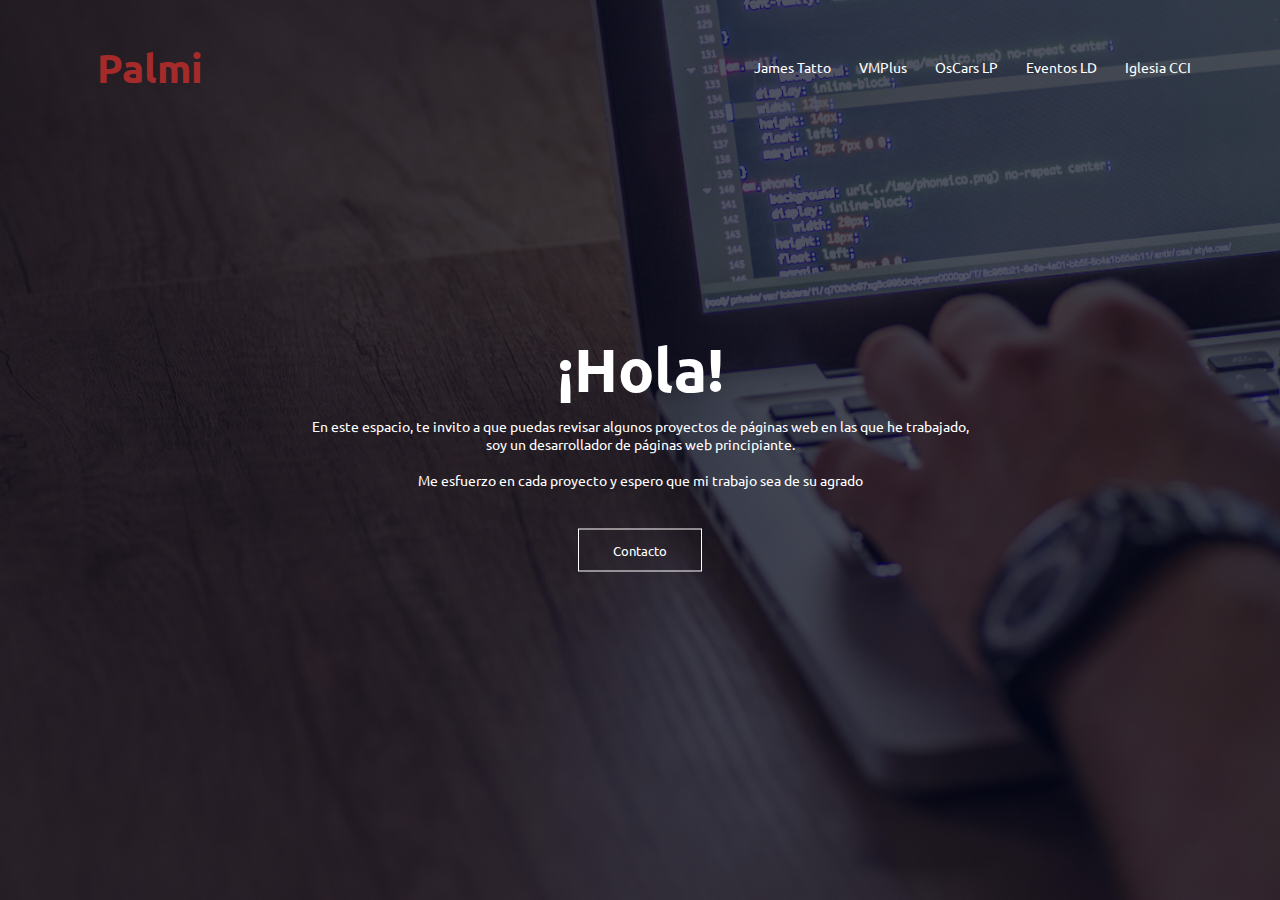
<file: index.html>
<!DOCTYPE html>
<html lang="es">
<head>
    <meta charset="UTF-8">
    <meta name="viewport" content="width=device-width, initial-scale=1.0">
    <link rel="stylesheet" href="styles.css">
    <link rel="stylesheet" href="https://cdnjs.cloudflare.com/ajax/libs/font-awesome/6.6.0/css/all.min.css">
   
    <link rel="preconnect" href="https://fonts.googleapis.com">
    <link rel="preconnect" href="https://fonts.gstatic.com" crossorigin>
    <link href="https://fonts.googleapis.com/css2?family=Ubuntu:ital,wght@0,300;0,400;0,500;0,700;1,300;1,400;1,500;1,700&display=swap" rel="stylesheet">

    <title>Hola, soy palmi</title>
</head>

<body>

    <section class="portada">
       <nav>
        
        <p class="logo">Palmi</p>

        <div class="nav-links" id="navLinks">

            <i class="fa-solid fa-xmark" onclick="hidemenu()"></i>

            <ul>
                <li><a href="https://wpalmi.github.io/jamestatto" target="blank_">James Tatto</a></li>
                <li><a href="https://wpalmi.github.io/vmplus" target="blank_">VMPlus</a></li>
				<li><a href="https://wpalmi.github.io/oscars" target="blank_">OsCars LP</a></li>
				<li><a href="https://wpalmi.github.io/eventosld" target="blank_">Eventos LD</a></li>
				<li><a href="https://wpalmi.github.io/iglesiacci" target="blank_">Iglesia CCI</a></li>
            </ul>
        </div>

        <i class="fa-solid fa-bars" onclick="showmenu()"></i>

       </nav> 


       <div class="text-box">
        <h1>¡Hola!</h1>
        <p>En este espacio, te invito a que puedas revisar algunos proyectos de páginas web en las que he trabajado,
        <br>soy un desarrollador de páginas web principiante.        
        <br><br>Me esfuerzo en cada proyecto y espero que mi trabajo sea de su agrado</p>
        <a href="https://wa.me/+573229454363" class="btn">Contacto</a>
       </div>



    </section>


    <script>
        var navLinks = document.getElementById("navLinks");
        function showmenu(){
            navLinks.style.right="0";
        }
        function hidemenu(){
            navLinks.style.right="-200px";
        }
    </script>



</body>
</html>
</file>
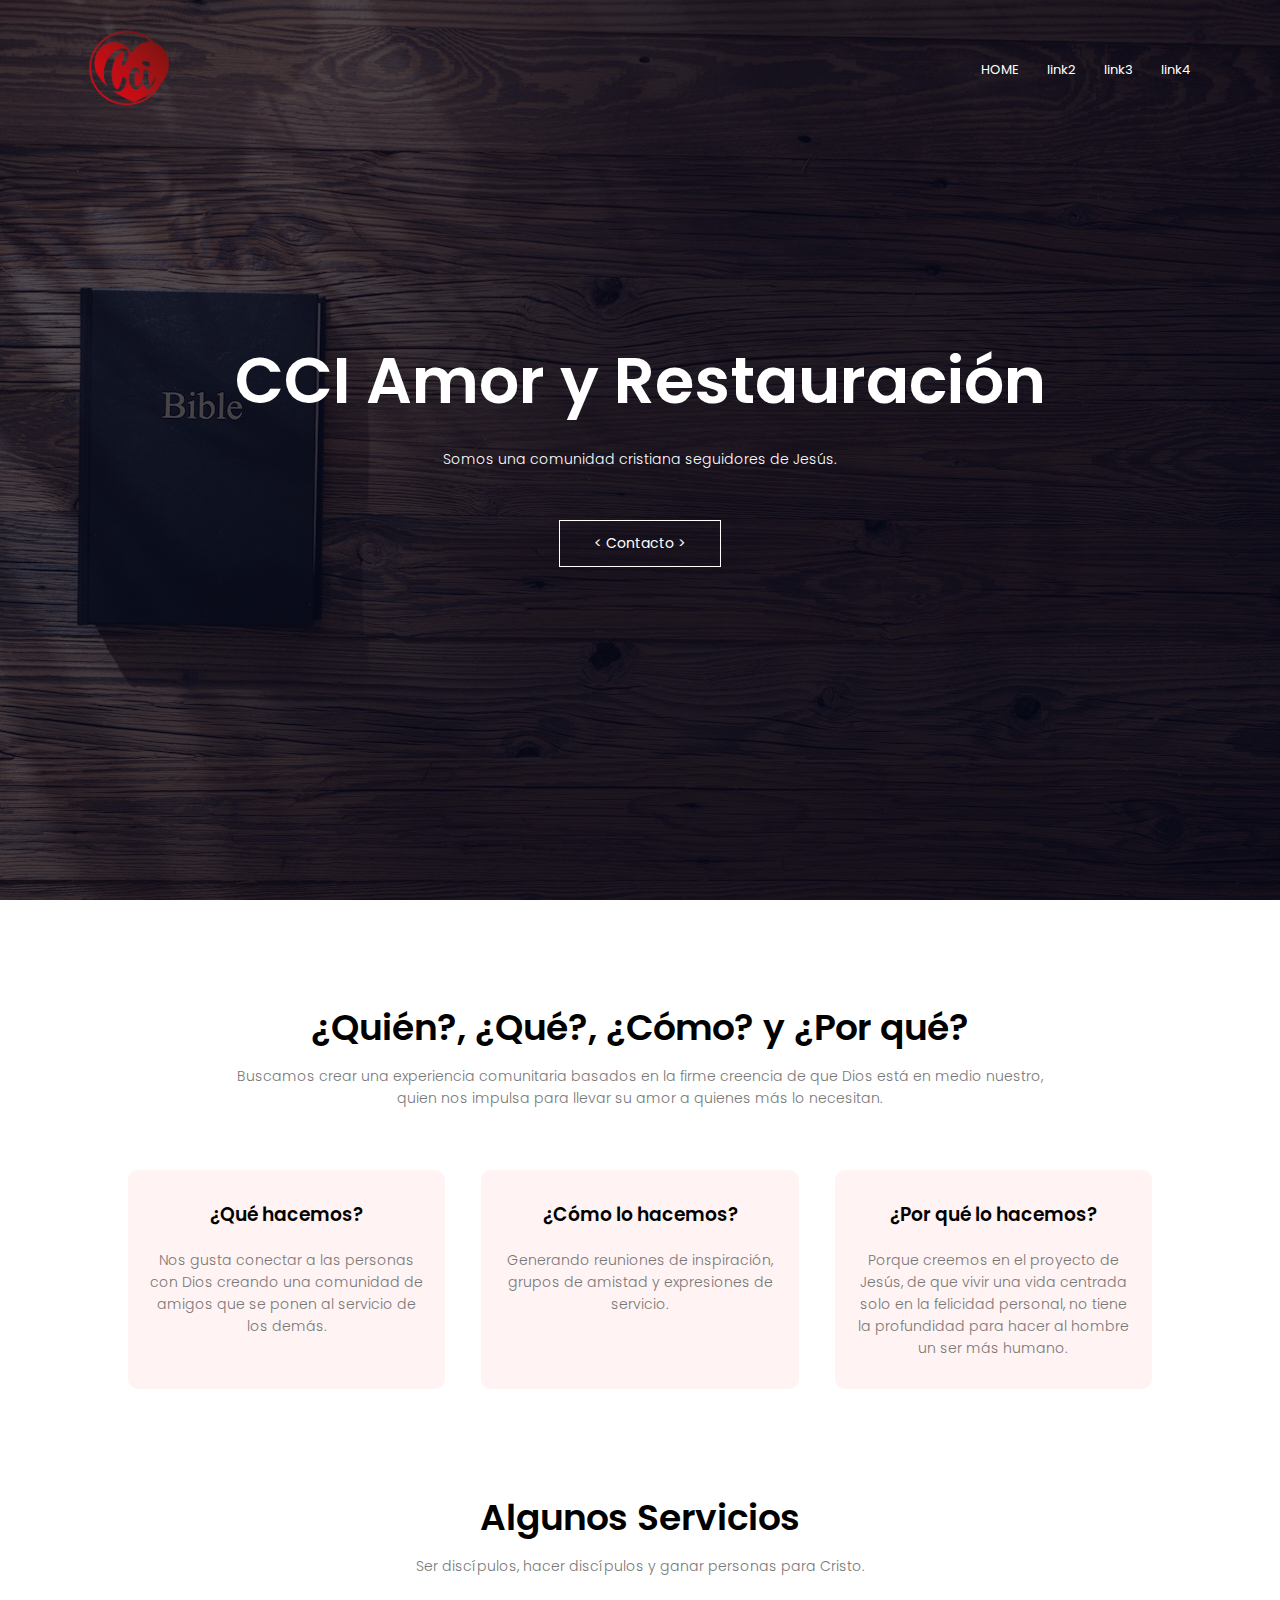
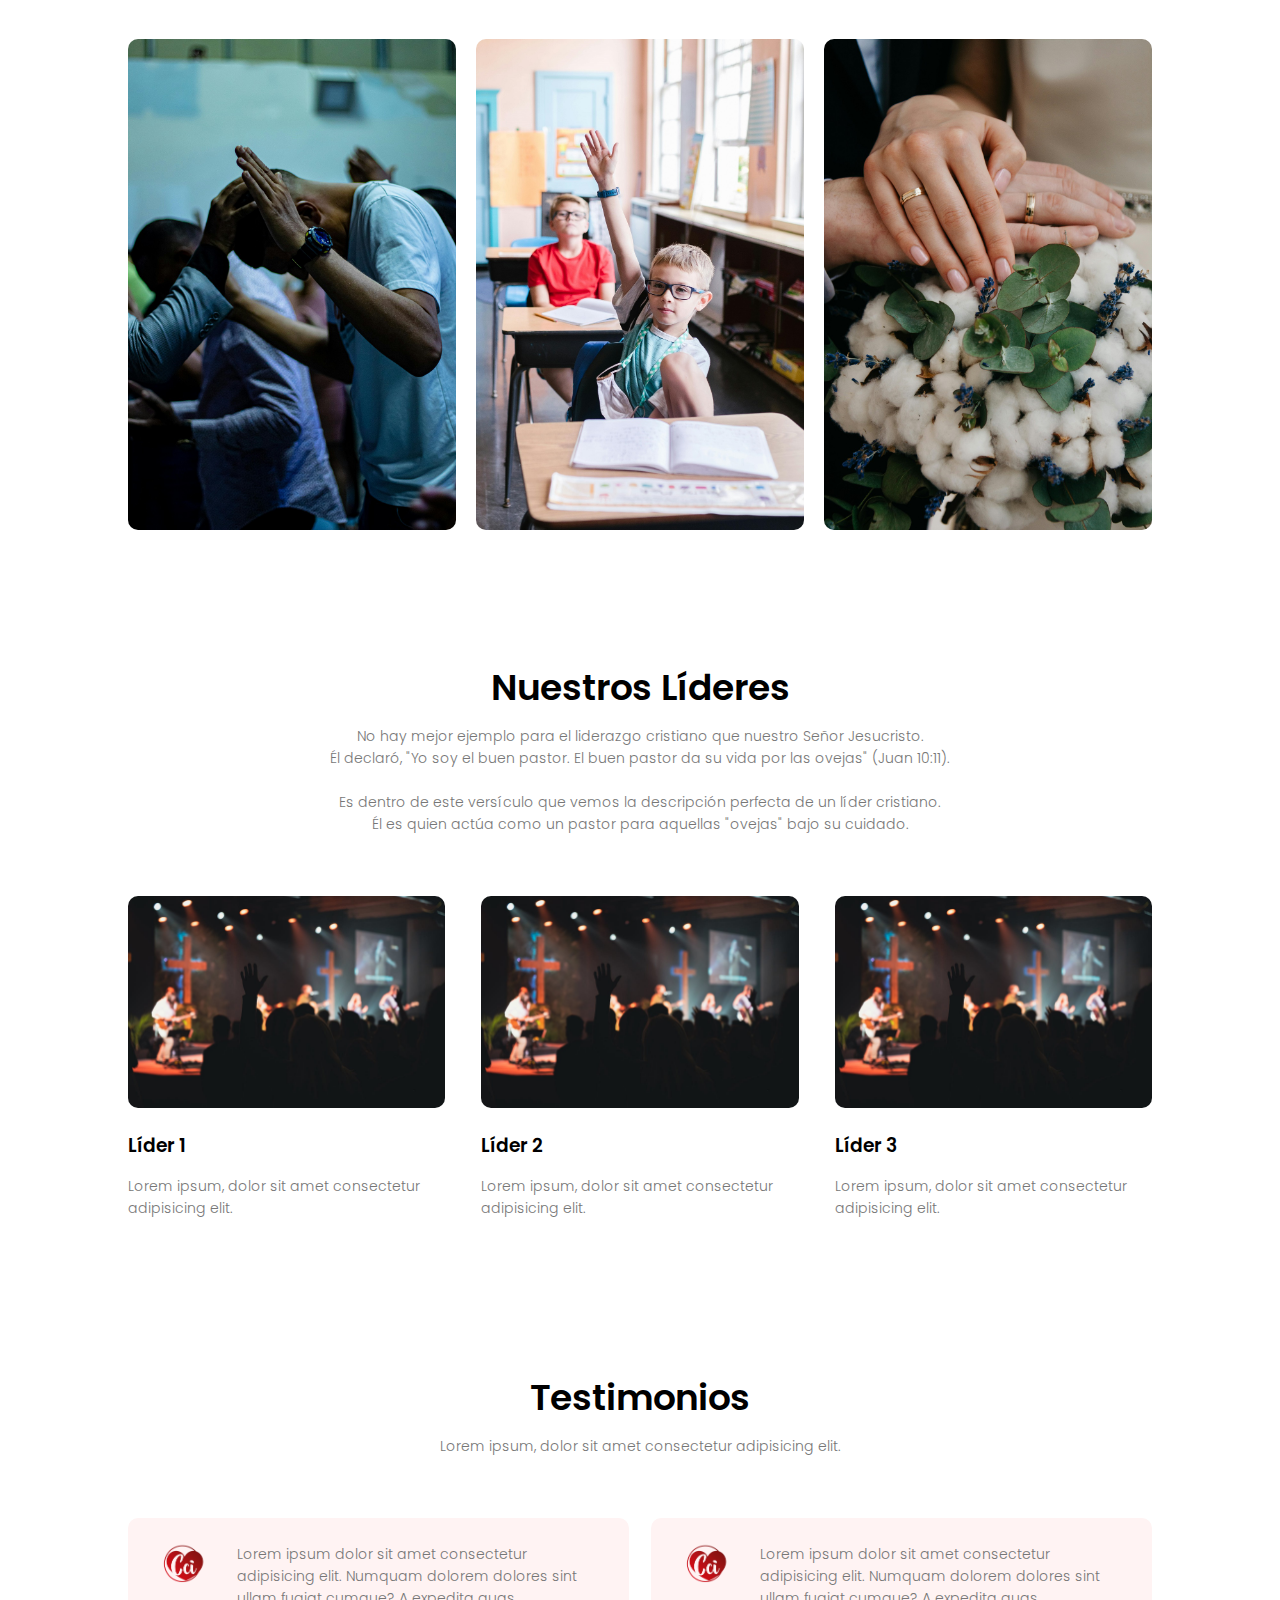
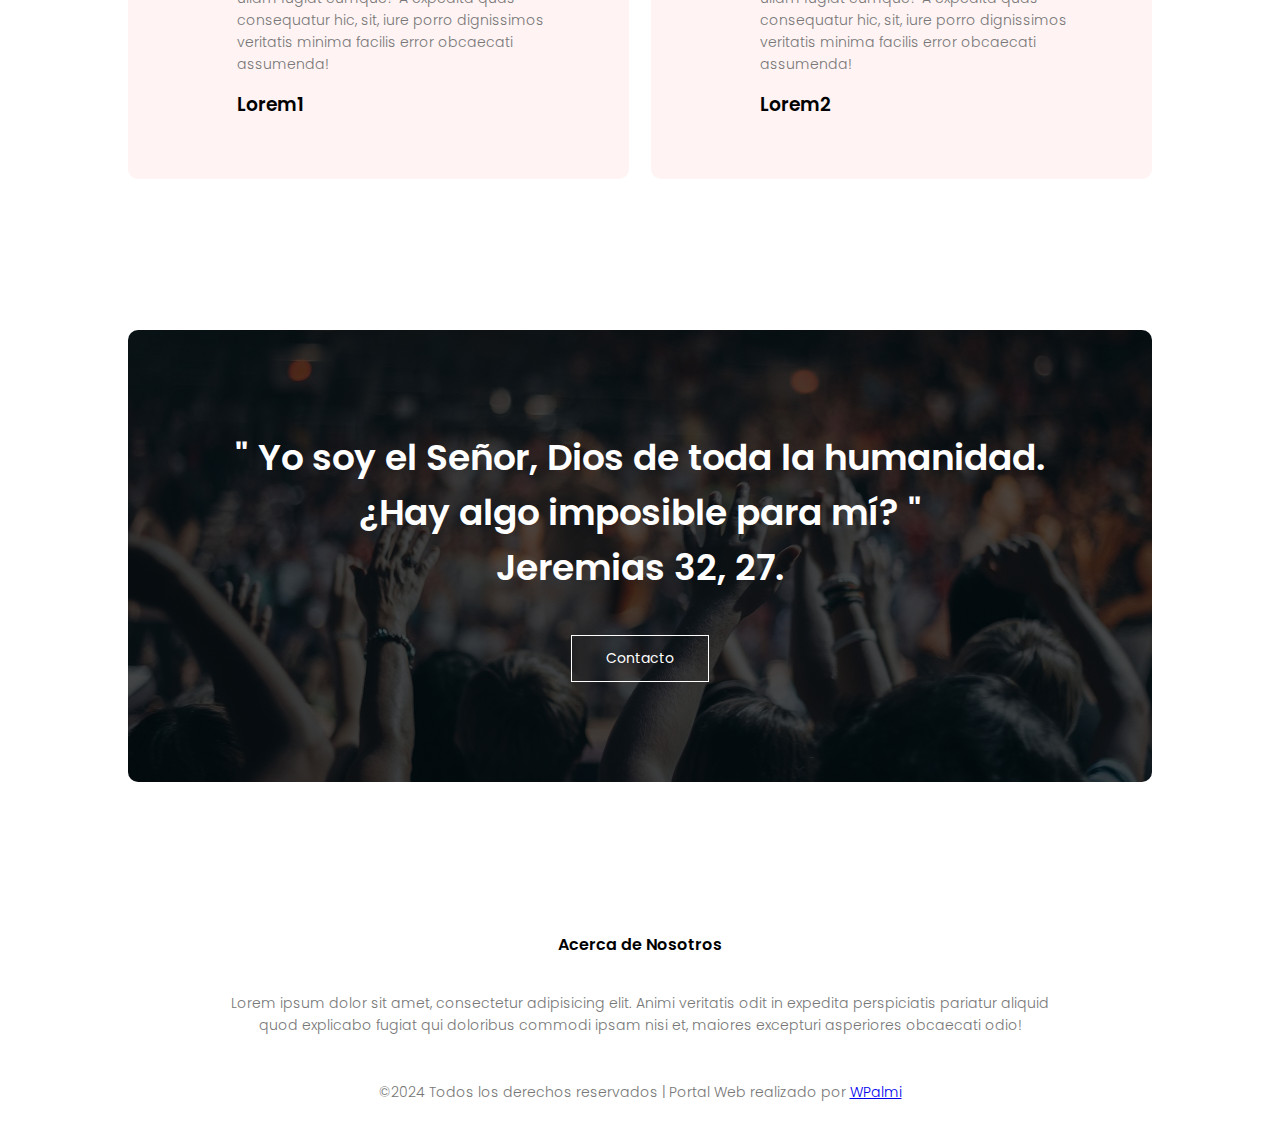
<file: iglesiacci/index.html>
<!DOCTYPE html>
<html lang="es">
<head>
    <meta charset="UTF-8">
    <meta name="viewport" content="width=device-width, initial-scale=1.0">

    <link rel="stylesheet" href="style.css">

    <link rel="stylesheet" href="https://cdnjs.cloudflare.com/ajax/libs/font-awesome/6.6.0/css/all.min.css" integrity="sha512-Kc323vGBEqzTmouAECnVceyQqyqdsSiqLQISBL29aUW4U/M7pSPA/gEUZQqv1cwx4OnYxTxve5UMg5GT6L4JJg==" crossorigin="anonymous" referrerpolicy="no-referrer" />

    <title>CCI Amor y Restauración</title>
</head>
<body>

    <section class="header">
        <nav>
            <a href="index.html"><img src="assets/cci-removebg-preview.png" alt="logo"></a>
            <div class="nav-links" id="navLinks">

                <i class="fa-solid fa-xmark" onclick="hidemenu()"></i>

                <ul>
                    <li><a href="index.html">HOME</a></li>
                    <li><a href="#">link2</a></li>
                    <li><a href="#">link3</a></li>
                    <li><a href="#">link4</a></li>
                </ul>
            </div>
            <i class="fa-solid fa-bars" onclick="showmenu()"></i>
        </nav>

        <div class="text-box">
            <h1>CCI Amor y Restauración</h1>
            <p>Somos una comunidad cristiana seguidores de Jesús.</p>
            <a href="#" class="hero-btn">< Contacto ></Contacto></a>
        </div>
    </section>

    <!--Section 2-->

    <section class="section2">
        <h1>¿Quién?, ¿Qué?, ¿Cómo? y ¿Por qué?</h1>
        <p>Buscamos crear una experiencia comunitaria basados en la firme creencia de que Dios está en medio nuestro, 
            <br>quien nos impulsa para llevar su amor a quienes más lo necesitan. </p>

        <div class="row">

            <div class="column">
                <h3>¿Qué hacemos?</h3>
                <p>Nos gusta conectar a las personas con Dios creando una comunidad de amigos que se ponen al servicio de los demás.</p>
            </div>

            <div class="column">
                <h3>¿Cómo lo hacemos?</h3>
                <p>Generando reuniones de inspiración, grupos de amistad y expresiones de servicio.</p>
            </div>

            <div class="column">
                <h3>¿Por qué lo hacemos?</h3>
                <p>Porque creemos en el proyecto de Jesús, de que vivir una vida centrada solo en la felicidad personal, no tiene la profundidad para hacer al hombre un ser más humano.</p>
            </div>
        </div>
    </section>


    <!--Section 3-->

    <section class="section3">
        <h1>Algunos Servicios</h1>
        <p>Ser discípulos, hacer discípulos y ganar personas para Cristo.</p>

        <div class="row">

            <div class="s3column">
                <img src="assets/pray.jpeg" alt="">
                <div class="layer">
                    <h3>Culto</h3>
                </div>
            </div>

            <div class="s3column">
                <img src="assets/escueladmn.jpg" alt="">
                <div class="layer">
                    <h3>Escuela Dominical</h3>
                </div>
            </div>

            <div class="s3column">
                <img src="assets/anillos.jpg" alt="">
                <div class="layer">
                    <h3>Curso Pre-Matrimonial</h3>
                </div>
            </div>

        </div>
    </section>

    <!--Section 4-->

    <section class="section4">
        <h1>Nuestros Líderes</h1>
        <p>No hay mejor ejemplo para el liderazgo cristiano que nuestro Señor Jesucristo. 
            <br>Él declaró, "Yo soy el buen pastor. El buen pastor da su vida por las ovejas" (Juan 10:11). 
            <br><br>Es dentro de este versículo que vemos la descripción perfecta de un líder cristiano. 
            <br>Él es quien actúa como un pastor para aquellas "ovejas" bajo su cuidado.</p>

        <div class="row">
            <div class="s4column">
                <img src="assets/pexels-brett-sayles-12044265.jpg" alt="">
                <h3>Líder 1</h3>
                <p>Lorem ipsum, dolor sit amet consectetur adipisicing elit. </p>
            </div>

            <div class="s4column">
                <img src="assets/pexels-brett-sayles-12044265.jpg" alt="">
                <h3>Líder 2</h3>
                <p>Lorem ipsum, dolor sit amet consectetur adipisicing elit. </p>
            </div>

            <div class="s4column">
                <img src="assets/pexels-brett-sayles-12044265.jpg" alt="">
                <h3>Líder 3</h3>
                <p>Lorem ipsum, dolor sit amet consectetur adipisicing elit. </p>
            </div>
        </div>
    </section>


    <!--Section 5-->

    <section class="section5">
        <h1>Testimonios</h1>
        <p>Lorem ipsum, dolor sit amet consectetur adipisicing elit. </p>

        <div class="row">
            <div class="s5column">
                <img src="assets/cci-removebg-preview.png" alt="">
                <div>
                    <p>Lorem ipsum dolor sit amet consectetur adipisicing elit. 
                    Numquam dolorem dolores sint ullam fugiat cumque? A expedita 
                    quas consequatur hic, sit, iure porro dignissimos veritatis 
                    minima facilis error obcaecati assumenda!</p>
                    <h3>Lorem1</h3>
                    <i class="fa-solid fa-star"></i>
                    <i class="fa-solid fa-star"></i>
                    <i class="fa-solid fa-star"></i>
                    <i class="fa-solid fa-star"></i>
                </div>
            </div>

            <div class="s5column">
                <img src="assets/cci-removebg-preview.png" alt="">
                <div>
                    <p>Lorem ipsum dolor sit amet consectetur adipisicing elit. 
                    Numquam dolorem dolores sint ullam fugiat cumque? A expedita 
                    quas consequatur hic, sit, iure porro dignissimos veritatis 
                    minima facilis error obcaecati assumenda!</p>
                    <h3>Lorem2</h3>
                    <i class="fa-solid fa-star"></i>
                    <i class="fa-solid fa-star"></i>
                    <i class="fa-solid fa-star"></i>
                    <i class="fa-solid fa-star"></i>
                </div>
            </div>

        </div>
    </section>

    <!--Section 6-->

    <section class="section6">
        <h1>" Yo soy el Señor, Dios de toda la humanidad. <br> ¿Hay algo imposible para mí? " <br>Jeremias 32, 27.</h1>
        <a href="#" class="hero-btn">Contacto</a>
    </section>

    <!--footer-->

    <section class="footer">
        <h4>Acerca de Nosotros</h4>
        <p>Lorem ipsum dolor sit amet, consectetur adipisicing elit. 
        Animi veritatis odit in expedita perspiciatis pariatur aliquid
        <br>quod explicabo fugiat qui doloribus commodi ipsam nisi et, 
        maiores excepturi asperiores obcaecati odio!</p>
        
        <div class="icons">
            <i class="fa-brands fa-youtube"></i>
            <i class="fa-brands fa-instagram"></i>  
            <i class="fa-brands fa-facebook"></i>
            <i class="fa-solid fa-map-location-dot"></i>
        </div>
        <p>&copy;2024 Todos los derechos reservados | Portal Web realizado por <span><a href="https://wpalmi.github.io/" target="blank_">WPalmi</a></p>
    </section>






    <!--javascript-->
    <script>
        var navLinks = document.getElementById("navLinks");
        function showmenu(){
            navLinks.style.right = "0";
        }
        function hidemenu(){
            navLinks.style.right = "-200px";
        }
    </script>
    
</body>
</html>
</file>
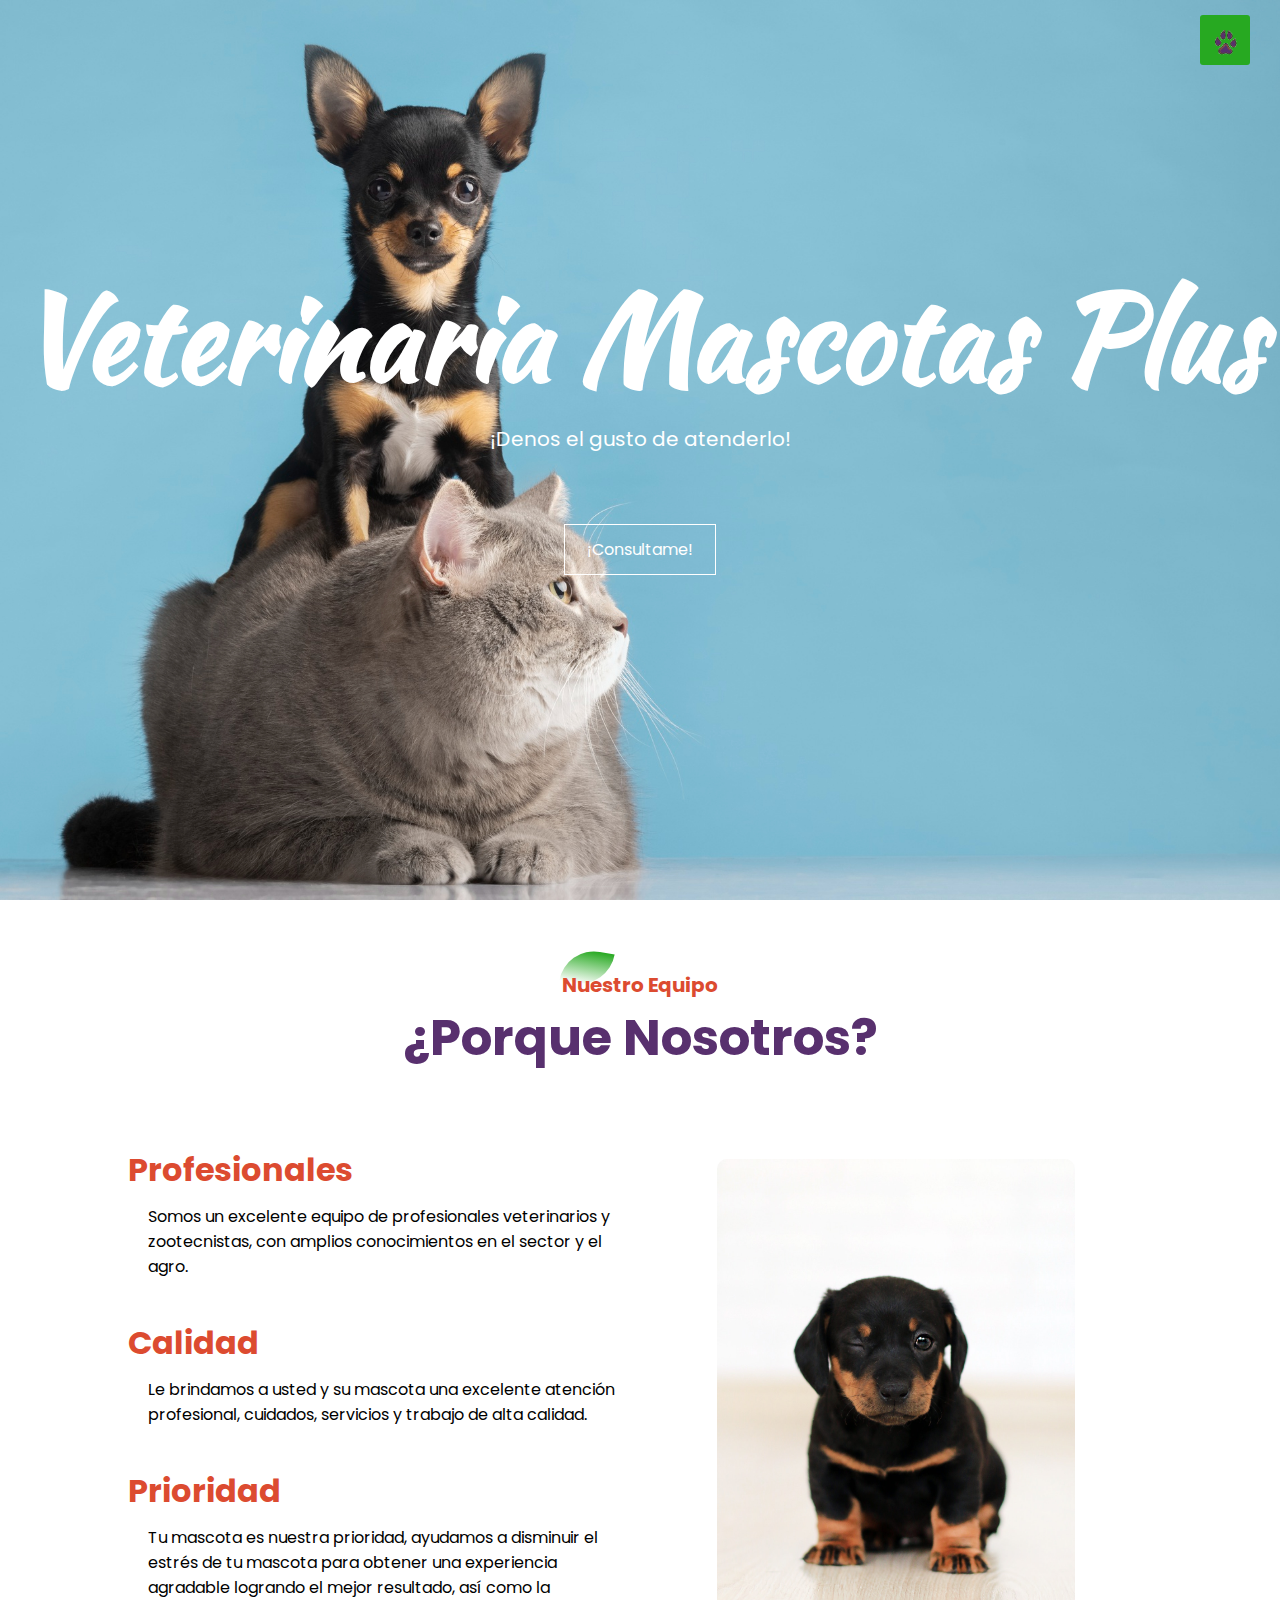
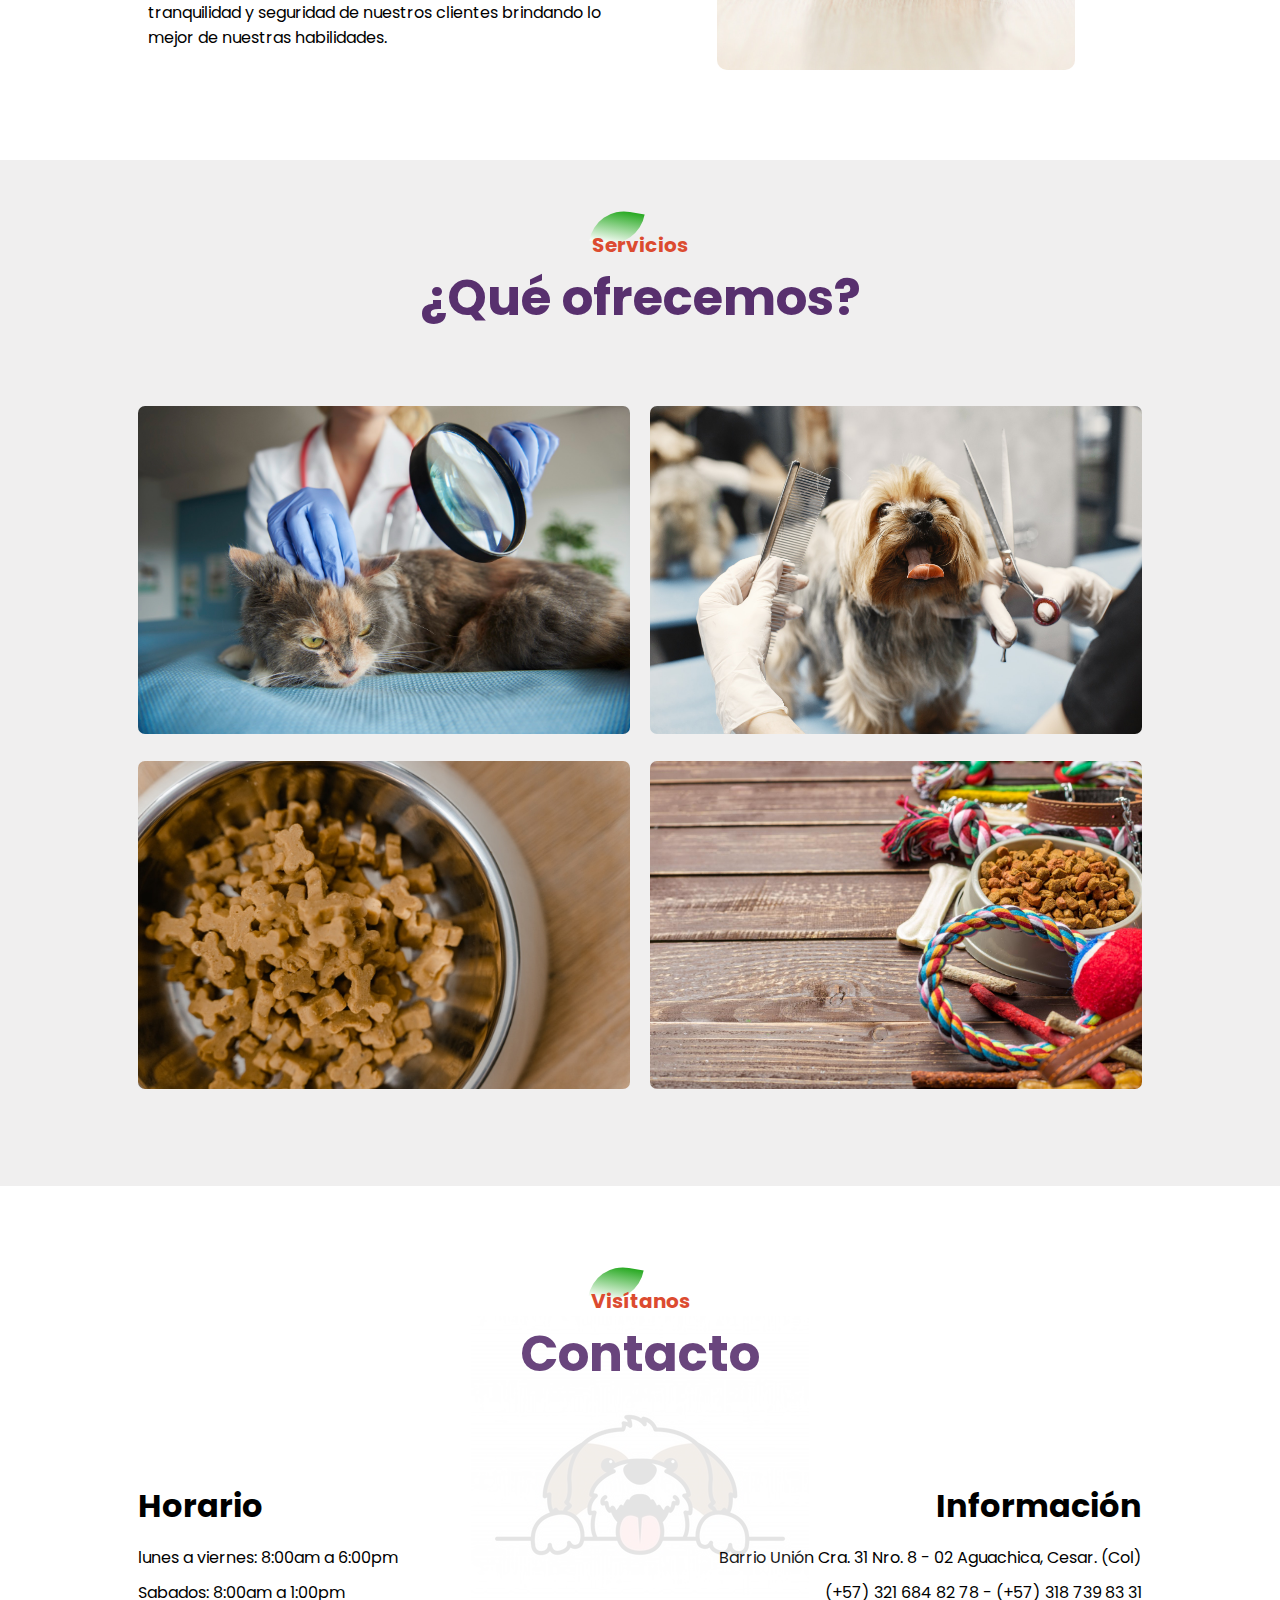
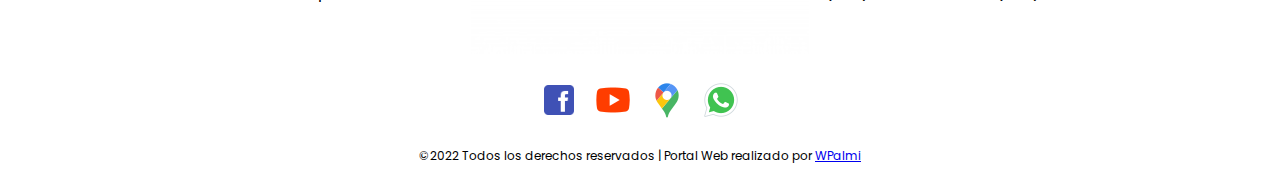
<file: vmplus/index.html>
<!DOCTYPE html>
<html lang="es" >
<head>
   <style>
      html {
        scroll-behavior: smooth;
      }
   </style>
   
   <meta charset="UTF-8">
   <meta name="viewport" content="width=device-width, initial-scale=1.0">
   <link rel="stylesheet" href="/vmplus/style.css">

   <link rel="stylesheet" href="https://stackpath.bootstrapcdn.com/font-awesome/4.7.0/css/font-awesome.min.css">
   <link href="https://fonts.googleapis.com/css?family=Kaushan+Script|Poppins&display=swap" rel="stylesheet">

   <title>VMplus</title>
   
</head>
   <body>
      <section id="portada">
         <div class="texto-portada">
            <h1>Veterinaria Mascotas Plus</h1>
            <p>¡Denos el gusto de atenderlo!</p>
            <div class="portada-btn">
               <a href="https://api.whatsapp.com/send?phone=573216848278&text=" target="blank_"><span></span>¡Consultame!</a>
            </div>
         </div>
      </section>

      <div id="barranav">
         <nav>
            <ul>
               <li><a href="#">Home</a></li>
               <li><a href="#feature">Nosotros</a></li>
               <li><a href="#services">Servicios</a></li>
               <li><a href="#footer">Contactanos</a></li>               
            </ul>
         </nav>
      </div>

      <div id="btnmenu">
         <img src="/vmplus/icon/icon-open.png" id="menu">
      </div>


      <!--Seccion - Nosotros-->

      <section id="feature">
         <div class="texto-ttl">
          <p>Nuestro Equipo</p>
          <h1>¿Porque Nosotros?</h1>
         </div>
         <div class="feature-box">
            <div class="features">
               <h1>Profesionales</h1>
               <div class="features-desc">
                  <div class="feature-text">
                     <p>Somos un excelente equipo de profesionales veterinarios y zootecnistas, con amplios conocimientos en el sector y el agro.</p>
                  </div>
               </div>

               <h1>Calidad</h1>
               <div class="features-desc">
                  <div class="feature-text">
                     <p>Le brindamos a usted y su mascota una excelente atención profesional, cuidados, servicios y trabajo de alta calidad.</p>
                  </div>
               </div>

               <h1>Prioridad</h1>
               <div class="features-desc">
                  <div class="feature-text">
                     <p>Tu mascota es nuestra prioridad, ayudamos a disminuir el estrés de tu mascota para obtener una experiencia agradable logrando el mejor resultado, así como la tranquilidad y seguridad de nuestros clientes brindando lo mejor de nuestras habilidades.</p>
                  </div>
               </div>

            </div>
            <div class="imgfeatures">
               <img src="/vmplus/images/pexels-dominika-roseclay-2023384.jpg">
            </div>

         </div>
      </section>


      <!--Seccion - Servicios-->

      <section id="services">
         <div class="texto-ttl">
            <p>Servicios</p>
            <h1>¿Qué ofrecemos?</h1>
           </div>

           <div class="box-services">
              <div class="box-single-services">
               <img src="/vmplus/images/medical-test-with-use-of-magnifying-glass.jpg">
                 <div class="overlay"></div>
                 <div class="box-services-desc">
                    <h3>Consultorio Veterinario</h3>
                    <hr>
                    <p>Contamos con un espacio destinado para la atención, diagnóstico y tratamiento para los pequeños animales orientado a su bienestar.</p>
                 </div>
              </div>

              <div class="box-single-services">
               <img src="/vmplus/images/peluqueria-canina.jpg">
                 <div class="overlay"></div>
                 <div class="box-services-desc">
                  <h3>Peluquería Canina</h3>
                  <hr>
                  <p>Usamos guías que cumplen estándares mundiales de cada una de las razas, hacemos usos de materiales e insumos de primera calidad.</p>
              </div>
              </div>

              <div class="box-single-services">
               <img src="/vmplus/images/pexels-mart-production-8434641.jpg">
                 <div class="overlay"></div>
                 <div class="box-services-desc">
                  <h3>Concentrados</h3>
                  <hr>
                  <p>Somos tu tienda de mascotas de siempre, podrás encontrar un variado armario de alimentos concentrados, manejamos muchas marcas las cuales te brindamos y asesoramos para tu amig@ pelud@.</p>
              </div>
              </div>

              <div class="box-single-services">
               <img src="/vmplus/images/pet-accessories-food-toy-top-view.jpg">
                 <div class="overlay"></div>
                 <div class="box-services-desc">
                  <h3>Accesorios y más</h3>
                  <hr>
                  <p>Poseemos amplios productos para animales de granja y actividades del agro. También correas, collares, productos de higiene y belleza, jaulas, antiparasitarios y demás.</p>
               </div>
            </div>
         </div>
         


      </section>



      <!--Seccion - FOOTER-->

      <section id="footer">
         <img src="/vmplus/images/perro-gracioso-shih-tzu-patas-sobre-pared_42750-500.jpg" class="footer-img">
         <div class="texto-ttl">
            <p>Visítanos</p>
            <h1>Contacto</h1>
           </div>

           <div class="footer-row">
              <div class="footer-der">
                 <h1>Horario</h1>
                 <p>lunes a viernes: 8:00am a 6:00pm</p>
                 <p>Sabados: 8:00am a 1:00pm</p>
              </div>
              <div class="footer-izq">
               <h1>Información</h1>
               <p>Barrio Unión Cra. 31 Nro. 8 - 02 Aguachica, Cesar. (Col)</p>
               <p>(+57) 321 684 82 78 - (+57) 318 739 83 31</p>
              </div>
           </div>


           <div class="social">
              <a href="https://www.facebook.com/DraMascotasplus" target="blank_"><img src="/vmplus/icon/icon-facebook.png" class="social-icon"></a>
              <a href="https://www.youtube.com/channel/UCjODsEL2c5D17l9Mici2cPA" target="blank_"><img src="/vmplus/icon/icons8-youtube-play-40.png" class="social-icon"></a>
              <a href="https://goo.gl/maps/krB67j5Qf54AEusv5" target="blank_"><img src="/vmplus/icon/icon-google-maps.png" class="social-icon"></a>
              <a href="https://api.whatsapp.com/send?phone=573216848278&text=" target="blank_"><img src="/vmplus/icon/icons8-whatsapp-40.png" class="social-icon"></a>
              <p>&copy;2022 Todos los derechos reservados | Portal Web realizado por <span><a href="https://wpalmi.github.io/" target="blank_">WPalmi</a></span> </p>
           </div>

      </section>





      <script>
         var btnmenu = document.getElementById("btnmenu")
         var barranav = document.getElementById("barranav")
         var menu = document.getElementById("menu")

         barranav.style.right == "-250px";

         btnmenu.onclick = function(){
            if(barranav.style.right == "-250px"){
               barranav.style.right = "0";
               menu.src = "/vmplus/icon/icon-close.png";
            }
            else{
               barranav.style.right = "-250px";
               menu.src = "/vmplus/icon/icon-open.png";
            }
         }
      </script>



   </body>
</html>
</file>
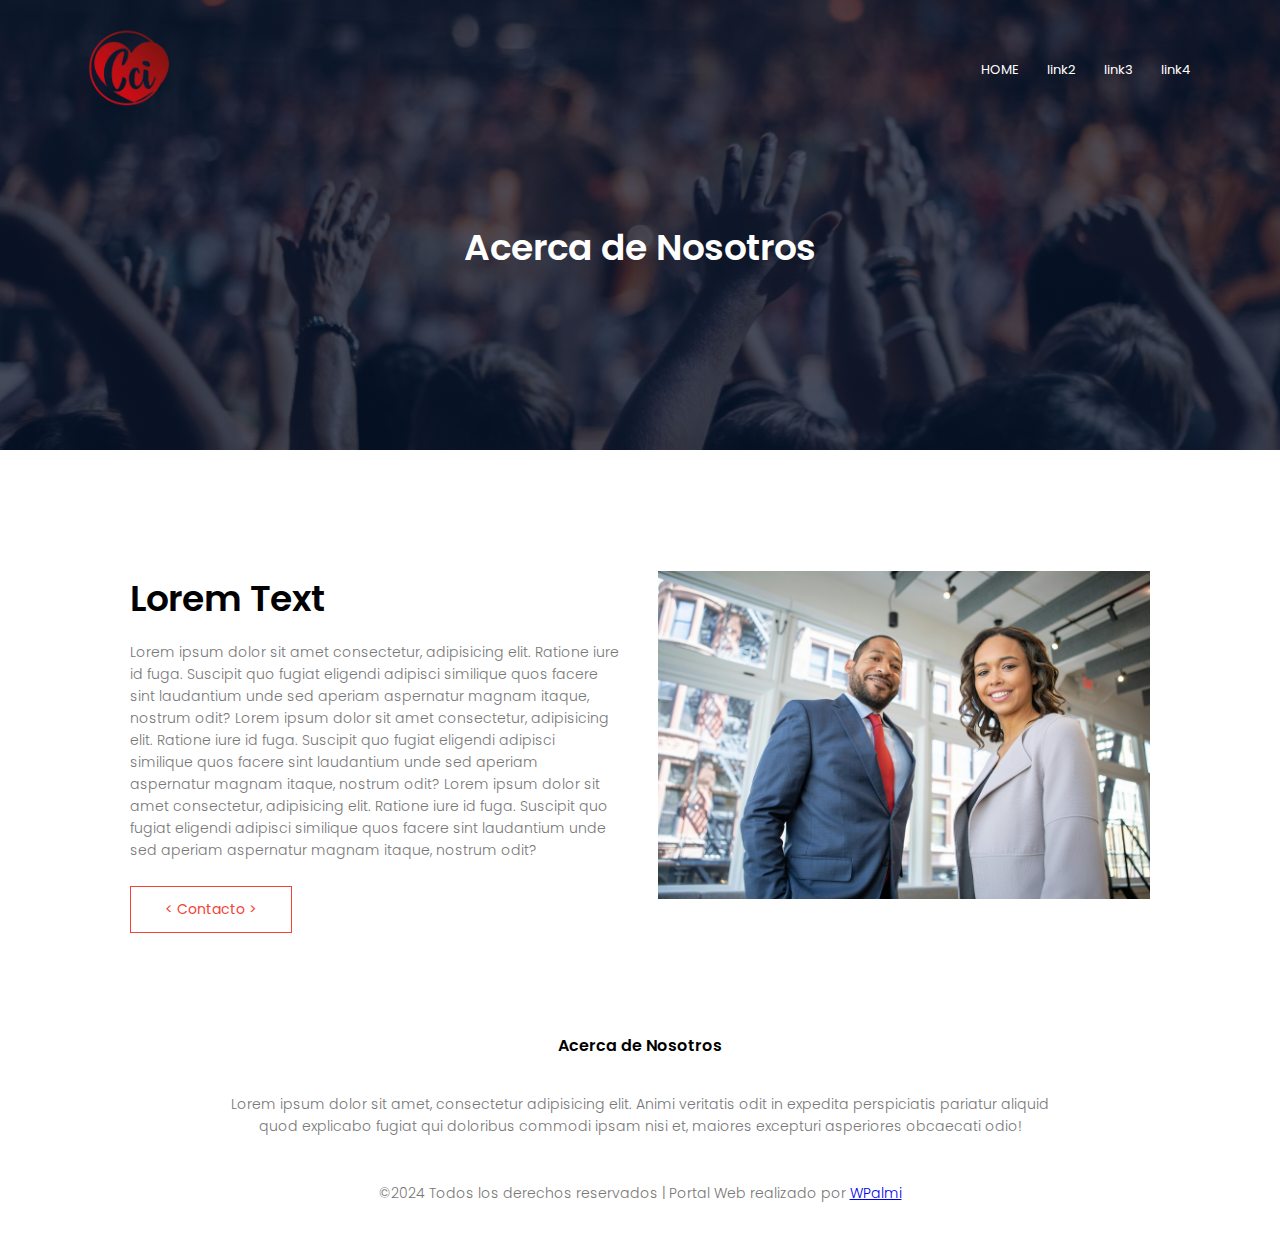
<file: iglesiacci/link2.html>
<!DOCTYPE html>
<html lang="es">
<head>
    <meta charset="UTF-8">
    <meta name="viewport" content="width=device-width, initial-scale=1.0">

    <link rel="stylesheet" href="style.css">
    <link rel="stylesheet" href="link2.css">

    <link rel="stylesheet" href="https://cdnjs.cloudflare.com/ajax/libs/font-awesome/6.6.0/css/all.min.css" integrity="sha512-Kc323vGBEqzTmouAECnVceyQqyqdsSiqLQISBL29aUW4U/M7pSPA/gEUZQqv1cwx4OnYxTxve5UMg5GT6L4JJg==" crossorigin="anonymous" referrerpolicy="no-referrer" />

    <title>CCI Amor y Restauración</title>
</head>
<body>

    <section class="sub_header">
        <nav>
            <a href="index.html"><img src="assets/cci-removebg-preview.png" alt="logo"></a>
            <div class="nav-links" id="navLinks">

                <i class="fa-solid fa-xmark" onclick="hidemenu()"></i>

                <ul>
                    <li><a href="index.html">HOME</a></li>
                    <li><a href="link2.html">link2</a></li>
                    <li><a href="link3.html">link3</a></li>
                    <li><a href="link4.html">link4</a></li>
                </ul>
            </div>
            <i class="fa-solid fa-bars" onclick="showmenu()"></i>
        </nav>

        <h1>Acerca de Nosotros</h1>

    </section>

    <!--Section About Us-->

    <section class="aboutus">
        <div class="row">
            <div class="abcolumn">
                <h1>Lorem Text</h1>
                <p>Lorem ipsum dolor sit amet consectetur, adipisicing elit. Ratione iure id fuga. 
                Suscipit quo fugiat eligendi adipisci similique quos
                facere sint laudantium unde sed aperiam aspernatur magnam itaque, nostrum odit?
                Lorem ipsum dolor sit amet consectetur, adipisicing elit. Ratione iure id fuga. 
                Suscipit quo fugiat eligendi adipisci similique quos
                facere sint laudantium unde sed aperiam aspernatur magnam itaque, nostrum odit?
                Lorem ipsum dolor sit amet consectetur, adipisicing elit. Ratione iure id fuga. 
                Suscipit quo fugiat eligendi adipisci similique quos
                facere sint laudantium unde sed aperiam aspernatur magnam itaque, nostrum odit?
               </p>

                <a href="#" class="hero-btn redbtn">< Contacto ></a>
            </div>
            <div class="abcolumn">
                <img src="assets/lider1.jpg" alt="">
            </div>
        </div>
    </section>

    <!--footer-->

    <section class="footer">
        <h4>Acerca de Nosotros</h4>
        <p>Lorem ipsum dolor sit amet, consectetur adipisicing elit. 
        Animi veritatis odit in expedita perspiciatis pariatur aliquid
        <br>quod explicabo fugiat qui doloribus commodi ipsam nisi et, 
        maiores excepturi asperiores obcaecati odio!</p>
        
        <div class="icons">
            <i class="fa-brands fa-youtube"></i>
            <i class="fa-brands fa-instagram"></i>  
            <i class="fa-brands fa-facebook"></i>
            <i class="fa-solid fa-map-location-dot"></i>
        </div>
        <p>&copy;2024 Todos los derechos reservados | Portal Web realizado por <span><a href="https://wpalmi.github.io/" target="blank_">WPalmi</a></p>
    </section>






    <!--javascript-->
    <script>
        var navLinks = document.getElementById("navLinks");
        function showmenu(){
            navLinks.style.right = "0";
        }
        function hidemenu(){
            navLinks.style.right = "-200px";
        }
    </script>
    
</body>
</html>
</file>
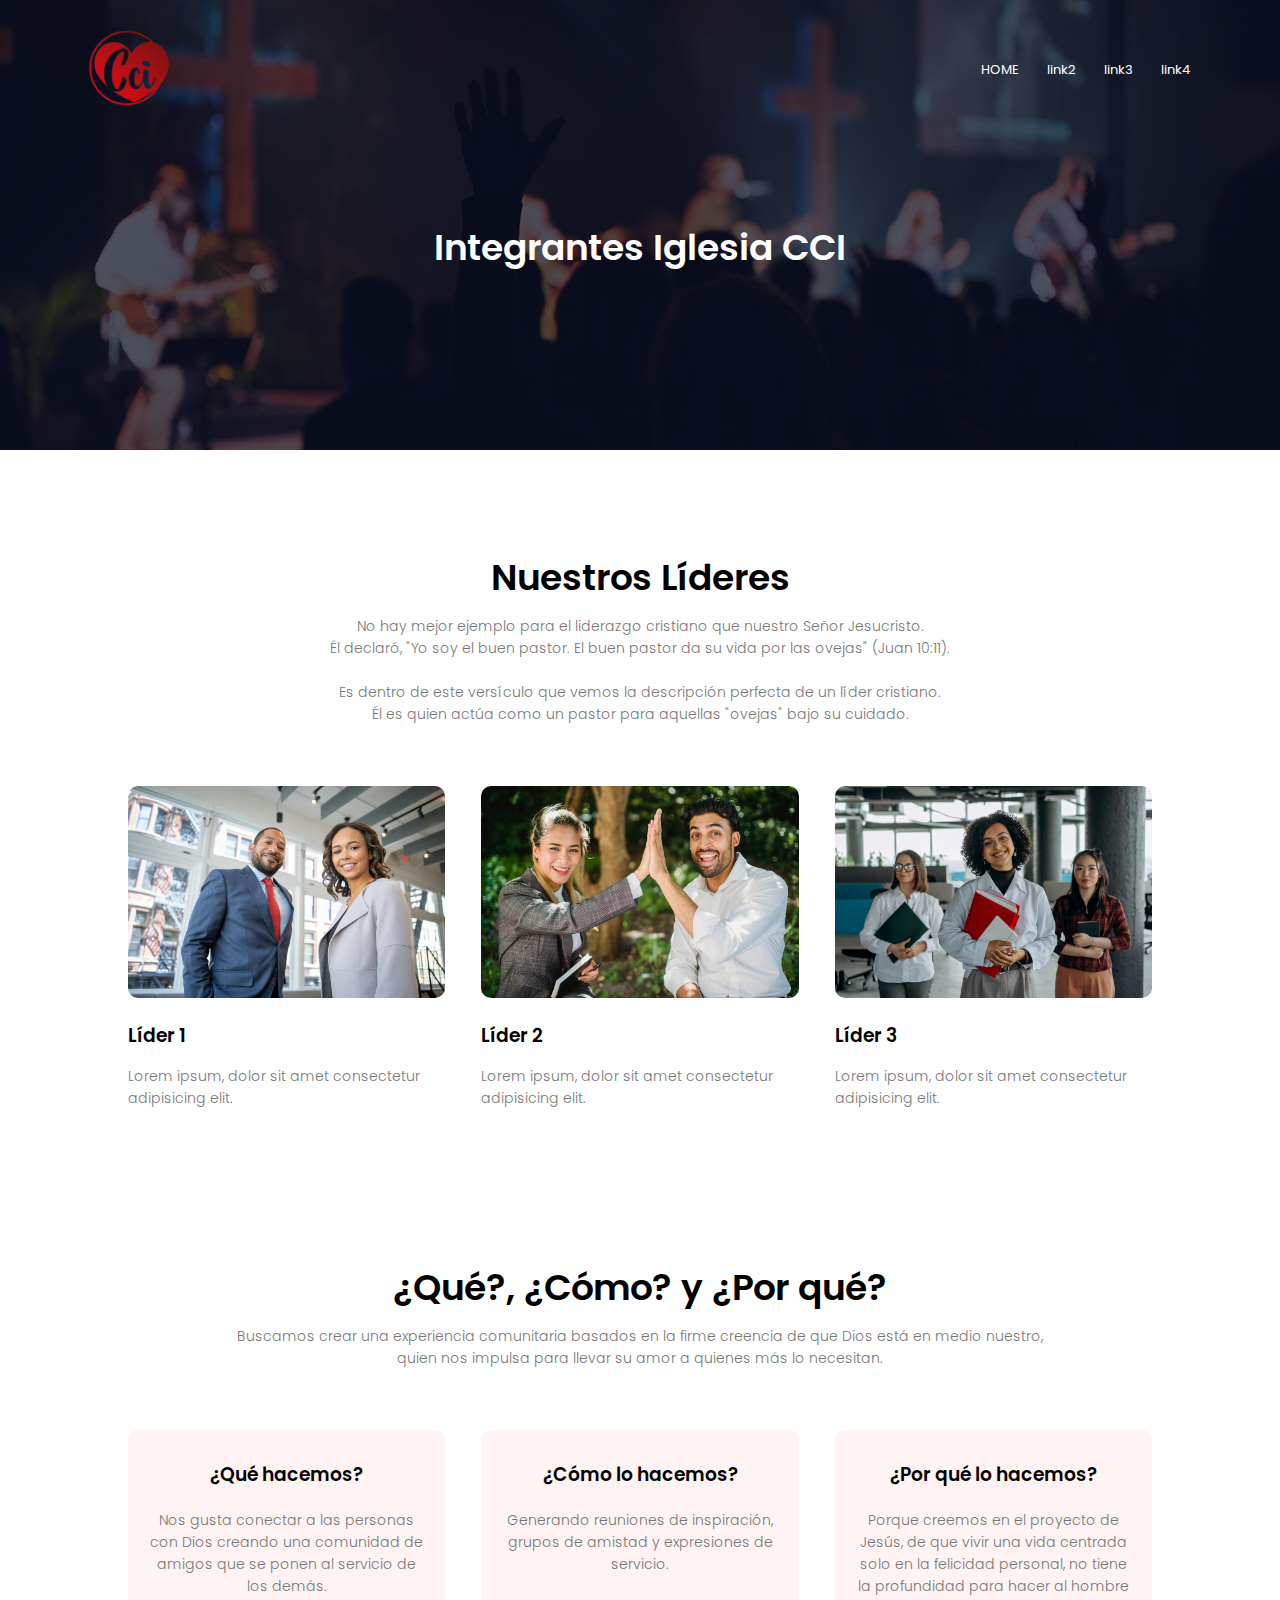
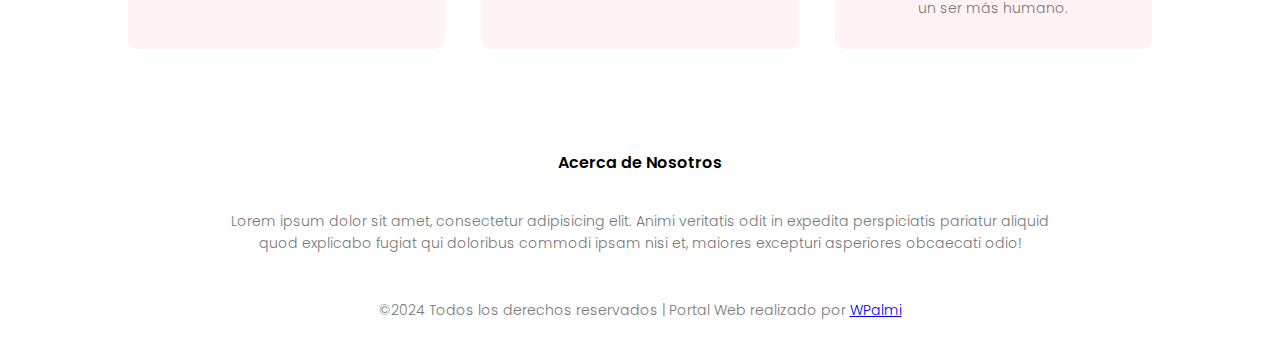
<file: iglesiacci/link3.html>
<!DOCTYPE html>
<html lang="es">
<head>
    <meta charset="UTF-8">
    <meta name="viewport" content="width=device-width, initial-scale=1.0">

    <link rel="stylesheet" href="style.css">
    <link rel="stylesheet" href="link3.css">

    <link rel="stylesheet" href="https://cdnjs.cloudflare.com/ajax/libs/font-awesome/6.6.0/css/all.min.css" integrity="sha512-Kc323vGBEqzTmouAECnVceyQqyqdsSiqLQISBL29aUW4U/M7pSPA/gEUZQqv1cwx4OnYxTxve5UMg5GT6L4JJg==" crossorigin="anonymous" referrerpolicy="no-referrer" />

    <title>CCI Amor y Restauración</title>
</head>
<body>

    <section class="sub_header">
        <nav>
            <a href="index.html"><img src="assets/cci-removebg-preview.png" alt="logo"></a>
            <div class="nav-links" id="navLinks">

                <i class="fa-solid fa-xmark" onclick="hidemenu()"></i>

                <ul>
                    <li><a href="index.html">HOME</a></li>
                    <li><a href="link2.html">link2</a></li>
                    <li><a href="link3.html">link3</a></li>
                    <li><a href="link4.html">link4</a></li>
                </ul>
            </div>
            <i class="fa-solid fa-bars" onclick="showmenu()"></i>
        </nav>

        <h1>Integrantes Iglesia CCI</h1>

    </section>

    <!--Section-->

    <!--Section 4-->

    <section class="section4">
        <h1>Nuestros Líderes</h1>
        <p>No hay mejor ejemplo para el liderazgo cristiano que nuestro Señor Jesucristo. 
            <br>Él declaró, "Yo soy el buen pastor. El buen pastor da su vida por las ovejas" (Juan 10:11). 
            <br><br>Es dentro de este versículo que vemos la descripción perfecta de un líder cristiano. 
            <br>Él es quien actúa como un pastor para aquellas "ovejas" bajo su cuidado.</p>

        <div class="row">
            <div class="s4column">
                <img src="assets/lider1.jpg" alt="">
                <h3>Líder 1</h3>
                <p>Lorem ipsum, dolor sit amet consectetur adipisicing elit. </p>
            </div>

            <div class="s4column">
                <img src="assets/lider2.jpg" alt="">
                <h3>Líder 2</h3>
                <p>Lorem ipsum, dolor sit amet consectetur adipisicing elit. </p>
            </div>

            <div class="s4column">
                <img src="assets/lider3.jpg" alt="">
                <h3>Líder 3</h3>
                <p>Lorem ipsum, dolor sit amet consectetur adipisicing elit. </p>
            </div>
        </div>
    </section>


     <!--Section 2-->

     <section class="section2">
        <h1>¿Qué?, ¿Cómo? y ¿Por qué?</h1>
        <p>Buscamos crear una experiencia comunitaria basados en la firme creencia de que Dios está en medio nuestro, 
            <br>quien nos impulsa para llevar su amor a quienes más lo necesitan. </p>

        <div class="row">

            <div class="column">
                <h3>¿Qué hacemos?</h3>
                <p>Nos gusta conectar a las personas con Dios creando una comunidad de amigos que se ponen al servicio de los demás.</p>
            </div>

            <div class="column">
                <h3>¿Cómo lo hacemos?</h3>
                <p>Generando reuniones de inspiración, grupos de amistad y expresiones de servicio.</p>
            </div>

            <div class="column">
                <h3>¿Por qué lo hacemos?</h3>
                <p>Porque creemos en el proyecto de Jesús, de que vivir una vida centrada solo en la felicidad personal, no tiene la profundidad para hacer al hombre un ser más humano.</p>
            </div>
        </div>
    </section>

  

    <!--footer-->

    <section class="footer">
        <h4>Acerca de Nosotros</h4>
        <p>Lorem ipsum dolor sit amet, consectetur adipisicing elit. 
        Animi veritatis odit in expedita perspiciatis pariatur aliquid
        <br>quod explicabo fugiat qui doloribus commodi ipsam nisi et, 
        maiores excepturi asperiores obcaecati odio!</p>
        
        <div class="icons">
            <i class="fa-brands fa-youtube"></i>
            <i class="fa-brands fa-instagram"></i>  
            <i class="fa-brands fa-facebook"></i>
            <i class="fa-solid fa-map-location-dot"></i>
        </div>
        <p>&copy;2024 Todos los derechos reservados | Portal Web realizado por <span><a href="https://wpalmi.github.io/" target="blank_">WPalmi</a></p>
    </section>






    <!--javascript-->
    <script>
        var navLinks = document.getElementById("navLinks");
        function showmenu(){
            navLinks.style.right = "0";
        }
        function hidemenu(){
            navLinks.style.right = "-200px";
        }
    </script>
    
</body>
</html>
</file>
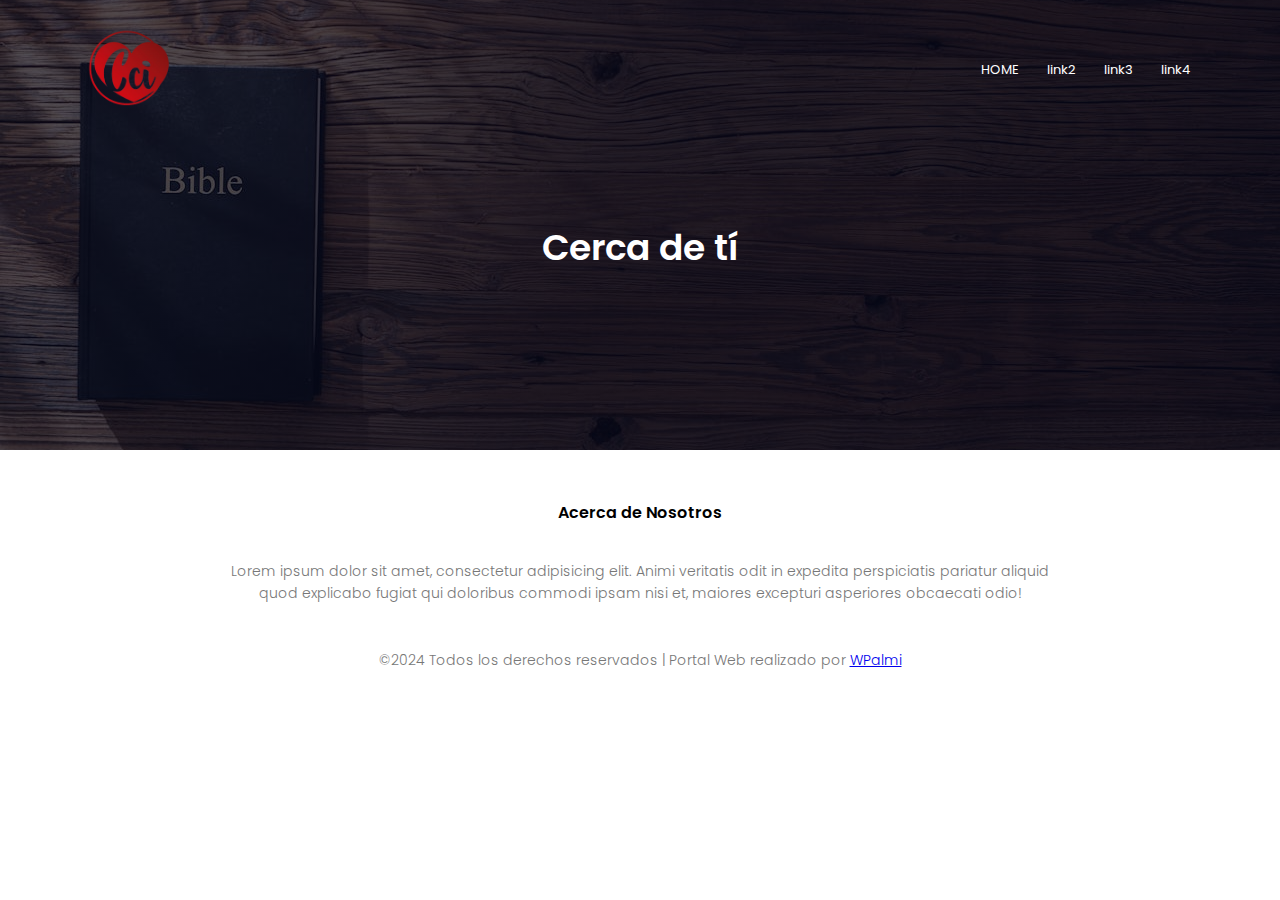
<file: iglesiacci/link4.html>
<!DOCTYPE html>
<html lang="es">
<head>
    <meta charset="UTF-8">
    <meta name="viewport" content="width=device-width, initial-scale=1.0">

    <link rel="stylesheet" href="style.css">
    <link rel="stylesheet" href="link4.css">

    <link rel="stylesheet" href="https://cdnjs.cloudflare.com/ajax/libs/font-awesome/6.6.0/css/all.min.css" integrity="sha512-Kc323vGBEqzTmouAECnVceyQqyqdsSiqLQISBL29aUW4U/M7pSPA/gEUZQqv1cwx4OnYxTxve5UMg5GT6L4JJg==" crossorigin="anonymous" referrerpolicy="no-referrer" />

    <title>CCI Amor y Restauración</title>
</head>
<body>

    <section class="sub_header">
        <nav>
            <a href="index.html"><img src="assets/cci-removebg-preview.png" alt="logo"></a>
            <div class="nav-links" id="navLinks">

                <i class="fa-solid fa-xmark" onclick="hidemenu()"></i>

                <ul>
                    <li><a href="index.html">HOME</a></li>
                    <li><a href="link2.html">link2</a></li>
                    <li><a href="link3.html">link3</a></li>
                    <li><a href="link4.html">link4</a></li>
                </ul>
            </div>
            <i class="fa-solid fa-bars" onclick="showmenu()"></i>
        </nav>

        <h1>Cerca de tí</h1>

    </section>

   

    <!--footer-->

    <section class="footer">
        <h4>Acerca de Nosotros</h4>
        <p>Lorem ipsum dolor sit amet, consectetur adipisicing elit. 
        Animi veritatis odit in expedita perspiciatis pariatur aliquid
        <br>quod explicabo fugiat qui doloribus commodi ipsam nisi et, 
        maiores excepturi asperiores obcaecati odio!</p>
        
        <div class="icons">
            <i class="fa-brands fa-youtube"></i>
            <i class="fa-brands fa-instagram"></i>  
            <i class="fa-brands fa-facebook"></i>
            <i class="fa-solid fa-map-location-dot"></i>
        </div>
        <p>&copy;2024 Todos los derechos reservados | Portal Web realizado por <span><a href="https://wpalmi.github.io/" target="blank_">WPalmi</a></p>
    </section>






    <!--javascript-->
    <script>
        var navLinks = document.getElementById("navLinks");
        function showmenu(){
            navLinks.style.right = "0";
        }
        function hidemenu(){
            navLinks.style.right = "-200px";
        }
    </script>
    
</body>
</html>
</file>
<file: styles.css>
*{
    margin: 0;
    padding: 0;
    font-family: "Ubuntu", sans-serif;
}

  
.portada{
    min-height: 100vh;
    width: 100%;
    background-image: linear-gradient(rgba(4,9,30,0.7),rgba(4,9,30,0.7)),url(image/pexels-goumbik-574069.jpg);
    background-position: center;
    background-size: cover;
    position: relative;
}

nav{
    display: flex;
    padding: 2% 6%;
    justify-content: space-between;
    align-items: center;
}

nav img{
    width: 150px;
}

.nav-links{
    flex: 1;
    text-align: right;
}

.nav-links ul li{
    list-style: none;
    display: inline-block;
    padding: 8px 12px;
    position: relative;
}

.nav-links ul li a{
    color: white;
    text-decoration: none;
    font-size: 14px;
}

.nav-links ul li::after{
    content: '';
    width: 0%;
    height: 2px;
    background: brown;
    display: block;
    margin: auto;
    transition: 0.5s;
}

.nav-links ul li:hover::after{
    width: 100%;
}

.logo{
    margin: 0;
    padding: 15px 20px;
    font-weight: bold;
    font-size: 40px;
    color: brown;
}

.text-box{
    width: 90%;
    color: white;
    position: absolute;
    top: 50%;
    left: 50%;
    transform: translate(-50%, -50%);
    text-align: center;
}

.text-box h1{
    font-size: 60px;
}

.text-box p{
    margin: 10px 0 40px;
    font-size: 14px;
    color: white;
}

.btn{
    display: inline-block;
    text-decoration: none;
    color: white;
    border: 1px solid white;
    padding: 12px 34px;
    font-size: 13px;
    background: transparent;
    position: relative;
    cursor: pointer;
}

.btn:hover{
    border: 1px solid white;
    background: brown;
    transition: 0.5s;
}

nav .fa-solid {
    display: none;
}

@media(max-width: 700px){
    .text-box h1{
        font-size: 20px;
    }
    .nav-links ul li{
        display: block;
    }
    .nav-links{
        position: absolute;
        background: brown;
        height: 100vh;
        width: 200px;
        top: 0;
        right: -200px;
        text-align: left;
        z-index: 2;
        transition: 1s;
    }
    nav .fa-solid{
        display: block;
        color: white;
        margin: 25px;
        font-size: 22px;
        cursor: pointer;
    }
    .nav-links ul{
        padding: 30px;
    }
}
</file>
<file: iglesiacci/style.css>
@import url('https://fonts.googleapis.com/css2?family=Poppins:ital,wght@0,100;0,200;0,300;0,400;0,500;0,600;0,700;0,800;0,900;1,100;1,200;1,300;1,400;1,500;1,600;1,700;1,800;1,900&display=swap');

:root{
   --white:#fff;
   --red: #f44336;
   --gray-text: #777;
   --bcol: #fff3f3;
}

body{
   font-family: "Poppins", sans-serif;
}

*{
   margin: 0;
   padding: 0;
}

.header{
   min-height: 100vh;
   width: 100%;
   background-image: linear-gradient(rgba(4,9,30,0.7), rgba(4,9,30,0.7)), url(assets/pexels-roman-ziomka-262758540-15601178.jpg);
   background-position: center;
   background-size: cover;
   position: relative;
}

nav{
   display: flex;
   padding: 2% 6%;
   justify-content: space-between;
   align-items: center;
}

nav img{
   width: 100px;
}

.nav-links{
   flex: 1;
   text-align: right;
}

.nav-links ul li{
   list-style: none;
   display: inline-block;
   padding: 8px 12px;
   position: relative;
}

.nav-links ul li a{
   color: var(--white);
   text-decoration: none;
   font-size: 13px;
}

.nav-links ul li::after{
   content: '';
   width: 0%;
   height: 2px;
   background: var(--red);
   display: block;
   margin: auto;
   transition: 0.5s;
}

.nav-links ul li:hover::after{
   width: 100%;
}

.text-box{
   width: 90%;
   color: var(--white);
   position: absolute;
   top: 50%;
   left: 50%;
   transform: translate(-50%, -50%);
   text-align: center;
}

.text-box h1{
   font-size: 64px;
}

.text-box p{
   margin: 10px 0 40px;
   font-size: 14px;
   color: var(--white);
}

.hero-btn{
   display: inline-block;
   text-decoration: none;
   color: var(--white);
   border: 1px solid var(--white);
   padding: 12px 34px;
   font-size: 14px;
   background: transparent;
   position: relative;
   cursor: pointer;
}

.hero-btn:hover{
   border: 1px solid var(--red);
   background: var(--red);
   transition: 0.8s;
}

nav .fa-solid{
   display: none;
}

@media (max-width: 700px){
   .text-box h1{
       font-size: 20px;
   }

   .nav-links ul li{
       display: block;
   }

   .nav-links{
       position: absolute;
       background: var(--red);
       height: 100vh;
       width: 200px;
       top: 0;
       right: -200px;
       text-align: left;
       z-index: 2;
       transition: 1s;
   }
   nav .fa-solid{
       display: block;
       color: white;
       margin: 10px;
       font-size: 22px;
       cursor: pointer;
   }
   .nav-links ul{
      padding: 30px;
   }
}
   

/*---Section2---*/

.section2{
   width: 80%;
   margin: auto;
   text-align: center;
   padding-top: 100px;
}

h1{
   font-size: 36px;
   font-weight: 600;
}

p{
   color: var(--gray-text);
   font-size: 14px;
   font-weight: 300;
   line-height: 22px;
   padding: 10px;
}

.row{
   margin-top: 5%;
   display: flex;
   justify-content: space-between;
}

.column{
   flex-basis: 31%;
   background: var(--bcol);
   border-radius: 10px;
   margin-bottom: 5%;
   padding: 20px 12px;
   box-sizing: border-box;
   transition: 0.5s;
}

h3{
   text-align: center;
   font-weight: 600;
   margin: 10px 0;
}

.column:hover{
   box-shadow: 0 0 20px 0 rgba(0,0,0,0.2);
}

@media (max-width: 700px){
   .row{
      flex-direction: column;
   }
}

/*---Section3---*/

.section3{
   width: 80%;
   margin: auto;
   text-align: center;
   padding-top: 50px;
}

.s3column{
   flex-basis: 32%;
   border-radius: 10px;
   margin-bottom: 30px;
   position: relative;
   overflow: hidden;
}

.s3column img{
   width: 100%;
   display: block;
}

.layer{
   background: transparent;
   height: 100%;
   width: 100%;
   position: absolute;
   top: 0;
   left: 0;
   transition: 0.5s;
}

.layer:hover{
   background: rgba(219, 47, 47, 0.699);
}

.layer h3{
   width: 100%;
   font-weight: 500;
   color: var(--white);
   font-size: 26px;
   bottom: 0;
   left: 50%;
   transform: translateX(-50%);
   position: absolute;
   opacity: 0;
   transition: 0.5s;
}

.layer:hover h3{
   bottom: 49%;
   opacity: 1;
}

/*---Section4---*/

.section4{
   width: 80%;
   margin: auto;
   text-align: center;
   padding-top: 100px;
}

.s4column{
   flex-basis: 31%;
   border-radius: 10px;
   margin-bottom: 5%;
   text-align: left;
}

.s4column img{
   width: 100%;
   border-radius: 10px;
}

.s4column p{
   padding: 0;
}

.s4column h3{
   margin-top: 16px;
   margin-bottom: 15px;
   text-align: left;
}

/*---Section5---*/

.section5{
   width: 80%;
   margin: auto;
   text-align: center;
   padding-top: 100px;
}

.s5column{
   flex-basis: 44%;
   border-radius: 10px;
   margin-bottom: 5%;
   text-align: left;
   background: var(--bcol);
   padding: 25px;
   cursor: pointer;
   display: flex;
}

.s5column img{
   height: 40px;
   margin-left: 5px;
   margin-right: 30px;
   border-radius: 50%;
}

.s5column p{
   padding: 0;
}

.s5column h3{
      margin-top: 15px;
      text-align: left;
}

.s5column .fa-star{
   color: var(--red);
}

@media (max-width: 700px){
   .s5column img{
      margin-left: 0px;
      margin-right: 15px;
   }
}

/*---Section6---*/

.section6{
   margin: 100px auto;
   width: 80%;
   background-image: linear-gradient(rgba(0,0,0,0.7),rgba(0,0,0,0.7)), url(assets/portada.jpg);
   background-position: center;
   background-size: cover;
   border-radius: 10px;
   text-align: center;
   padding: 100px 0;
}

.section6 h1{
   color: var(--white);
   margin-bottom: 40px;
   padding: 0;
}

@media (max-width: 700px){
   .section6 h1{
      font-size: 24px;
   }
}

/*---Footer---*/

.footer{
   width: 100%;
   text-align: center;
   padding: 30px 0;
}

.footer h4{
   margin-bottom: 25px;
   margin-top: 20px;
   font-weight: 600;
}

.icons .fa-brands, .fa-solid{
   color: blue;
   margin: 0 13px;
   cursor: pointer;
   padding: 18px 0;
}
</file>
<file: vmplus/style.css>
*{
    margin: 0;
    padding: 0;
    font-family: 'Poppins', sans-serif;
}

/*---Imagen Portada---*/
#portada{
    background: /*linear-gradient(rgba(0, 0, 20, 0), rgb(240, 239, 239))*/url(/vmplus/images/portada.jpg);
    background-size: cover;
    background-position: center;
    height: 100vh;
}


/*---Texto Portada---*/
.texto-portada{
    text-align: center;
    color: #fff;
    padding-top: 250px;
}
.texto-portada h1{
    font-size: 120px;
    font-family: 'Kaushan Script', cursive;
}
.texto-portada p{
    font-size: 20px;
    font-style: italic, bold;
    }


/*---Boton de Portada---*/
.portada-btn{
    margin: 70px auto 0;
}
.portada-btn a{
    width: 150px;
    text-decoration: none;
    display: inline-block;
    margin: 0 10px;
    padding: 12px 0;
    color: #fff;
    border: .5px solid #fff;
    position: relative;
    z-index: 1;
    transition: color 0.5s;
}
.portada-btn a span{
    width: 0;
    height: 100%;
    position: absolute;
    top: 0;
    left: 0;
    background: rgb(220, 75, 48);
    z-index: -1;
    transition: 0.5s;
}  
.portada-btn a:hover span{
    width: 100%;
}
.portada-btn a:hover {
    color: #000;
}

/*---Barra de Navegacion---*/

#barranav{
    width: 180px;
    height: 100vh;
    position: fixed;
    right: -250px;
    top: 0;
    background: rgb(88, 48, 110);
    z-index: 2;
    transition: 0.5s;
}
nav ul li{
    list-style: none;
    margin: 50px 20px;
}
nav ul li a{
    text-decoration: none;
    color: rgb(255, 255, 255);
}

/*---Boton Barra de Navegacion---*/

#btnmenu{
    width: 50px;
    height: 50px;
    background: rgb(39, 169, 33);
    text-align: center;
    position: fixed;
    right: 30px;
    top: 15px;
    border-radius: 3px;
    z-index: 3;
    cursor: pointer;
}
#btnmenu img{
    width: 35px;
    margin-top: 10px;
}

/*---Responsive---*/
@media screen and (max-width: 770px){
    .texto-portada h1{
        font-size: 42px;
    }
    .portada-btn a{
        display: block;
        margin: 20px auto;
    }
}



/*---¿Porque Nosotros?---*/

#feature{
    width: 100%;
    padding: 70px 0;
}
.texto-ttl{
    text-align: center;
    padding-bottom: 70px;
}
.texto-ttl p{
    margin: auto;
    font-size: 20px;
    color: rgb(220, 75, 48);
    font-weight: bold;
    position: relative;
    z-index: 1;
    display: inline-block;
}
.texto-ttl p::after{
    content: '';
    width: 50px;
    height: 35px;
    background: linear-gradient(rgb(39, 169, 33),#fff);
    position: absolute;
    top: -20px;
    left: 0;
    z-index: -1;
    transform: rotate(10deg);
    border-top-left-radius: 35px;
    border-bottom-right-radius: 35px;
}

.texto-ttl h1{
    font-size: 50px;
    color: rgb(88, 48, 110);;
}
.feature-box{
    width: 80%;
    margin: auto;
    display: flex;
    flex-wrap: wrap;
    align-items: center;
    text-align: center;
}

.features{
    flex-basis: 50%;
}

.imgfeatures{
    flex-basis: 50%;
    margin: auto;
}
.imgfeatures img{
    width: 70%;
    border-radius: 10px;
}
.features h1{
    text-align: left;
    margin-bottom: 10px;
    font-weight: 100;
    color: rgb(220, 75, 48);
    font-weight: bold;
}
.features-desc{
    display: flex;
    align-items: center;
    margin-bottom: 40px;
}
.feature-text p{
    padding: 0 20px;
    text-align: initial;
}

/*---Responsive---¿Porque Nosotros?---*/
@media screen and (max-width: 770px){
    .texto-ttl h1{
        font-size: 35px;
    }
    .features{
        flex-basis: 100%;
    }
    .feature-box p{
        text-align: justify;
    }
    .imgfeatures{
        flex-basis: 50%;
    }
    .imgfeatures img{
        width: 120%;
    }
}

/*---Servicios---*/
#services{
    width: 100%;
    padding: 70px 0;
    background: rgb(240, 239, 239);
}

.box-services {
    width: 80%;
    display: flex;
    flex-wrap: wrap;
    justify-content: space-around;
    margin: auto;
}
.box-single-services {
    flex-basis: 48%;
    text-align: center;
    border-radius: 7px;
    margin-bottom: 20px;
    color: #fff;
    position: relative;
}
.box-single-services img {
    width: 100%;
    border-radius: 7px;
}
.overlay{
    width: 100%;
    height: 100%;
    position: absolute;
    top: 0;
    border-radius: 7px;
    cursor: pointer;
    background: linear-gradient(rgba(0,0,0,0.5),rgba(220, 75, 48, 0.753));
    opacity: 0;
    transition: 1s;
}
.box-single-services:hover .overlay{
    opacity: 1;
}
.box-services-desc{
    width: 80%;
    position: absolute;
    bottom: 0;
    left: 50%;
    opacity: 0;
    transform: translateX(-50%);
    transition: 1s;
}
hr{
    background: #fff;
    height: 2px;
    border: 0;
    margin: 15px auto;
    width: 60%;
}
.box-services-desc p{
    font-size: 14px;
}
.box-single-services:hover .box-services-desc{
    bottom: 40%;
    opacity: 1;
}

/*---Responsive---Servicios---*/
@media screen and (max-width: 770px){
    .box-single-services {
        flex-basis: 100%;
        margin-bottom: 30px;
    }
    .box-services-desc p{
        font-size: 12px;
    }
    hr{
        margin: 4px auto;
    }
    .box-single-services:hover .box-services-desc{
        bottom: 20% !important;
    }
}

/*---FOOTER---*/

#footer{
    padding: 100px 0 20px;
    position: relative;
}

.footer-row{
    width: 80%;
    margin: 0 auto;
    display: flex;
    justify-content: space-between;
    flex-wrap: wrap;
}

.footer-der,.footer-izq{
    flex-basis: 45%;
    padding: 10px;
    margin-bottom: 20px;
}

.footer-izq{
    text-align: right;
}

.footer-row h1{
    margin: 10px 0;
}
.footer-row p{
    line-height: 35px;
}

.footer-img{
    max-width: 370px;
    opacity: 0.1;
    position: absolute;
    left: 50%;
    top: 50%;
    transform: translate(-50%,-50%);
}

.social{
    text-align: center;
}

.social .social-icon{
    height: 40px;
    width: 40px;
    margin: 40px 5px 0;
    cursor: pointer;
    transition: 0.5s;
}
.social .social-icon:hover{
    transform: translateY(-7px);
}

.social P{
    font-size: 12px;
    margin-top: 20px;
}

.social span{
    color: gray;
}
/*---Responsive---FOOTER---*/

@media screen and (max-width: 770px){
    .footer-der,.footer-izq{
        flex-basis: 100%;
        font-size: 14px;
    }
    .footer-img{
        top: 50%;
    }
}
</file>
<file: iglesiacci/link2.css>
.sub_header{
    height: 50vh;
    width: 100%;
    background-image: linear-gradient(rgba(4,9,30,0.7),rgba(4,9,30,0.7)),url(assets/portada.jpg);
    background-position: center;
    background-size: cover;
    text-align: center;
    color: var(--white);
}

.sub_header h1{
    margin-top: 80px;
}

.aboutus{
    width: 80%;
    margin: auto;
    padding-top: 40px;
    padding-bottom: 20px;
}

.abcolumn{
    flex-basis: 48%;
    padding: 30px 2px;
}

.abcolumn img{
    width: 100%;
}

.abcolumn h1{
    padding-top: 0;
}

.abcolumn p{
    padding: 15px 0 25px;
}

.redbtn{
    border: 1px solid var(--red);
    background: transparent;
    color: var(--red);
}

.redbtn:hover{
    color: var(--white);
}
</file>
<file: iglesiacci/link3.css>
.sub_header{
    height: 50vh;
    width: 100%;
    background-image: linear-gradient(rgba(4,9,30,0.7),rgba(4,9,30,0.7)),url(assets/pexels-brett-sayles-12044265.jpg);
    background-position: center;
    background-size: cover;
    text-align: center;
    color: var(--white);
}

.sub_header h1{
    margin-top: 80px;
}

.aboutus{
    width: 80%;
    margin: auto;
    padding-top: 40px;
    padding-bottom: 20px;
}

.abcolumn{
    flex-basis: 48%;
    padding: 30px 2px;
}

.abcolumn img{
    width: 100%;
}

.abcolumn h1{
    padding-top: 0;
}

.abcolumn p{
    padding: 15px 0 25px;
}

.redbtn{
    border: 1px solid var(--red);
    background: transparent;
    color: var(--red);
}

.redbtn:hover{
    color: var(--white);
}
</file>
<file: iglesiacci/link4.css>
.sub_header{
    height: 50vh;
    width: 100%;
    background-image: linear-gradient(rgba(4,9,30,0.7),rgba(4,9,30,0.7)),url(assets/pexels-roman-ziomka-262758540-15601178.jpg);
    background-position: center;
    background-size: cover;
    text-align: center;
    color: var(--white);
}

.sub_header h1{
    margin-top: 80px;
}

.location{
    width: 80%;
    margin: auto;
    padding: 80px 0;
}

.location iframe{
    width: 100%;
}

.contactus{
    width: 80%;
    margin: auto;
}

.ccolumn{
    flex-basis: 48%;
    margin-bottom: 30px;
}

.ccolumn div{
    display: flex;
    align-items: center;
    margin-bottom: 40px;
}

.ccolumn div .fa-solid{
    font-size: 28px;
    color: var(--red);
    margin: 10px;
    margin-right: 30px;
}

.redbtn{
    border: 1px solid var(--red);
    background: transparent;
    color: var(--red);
}
.redbtn:hover{
    color: var(--white);
}
.ccolumn div p{
    padding: 0;
}

.ccolumn div h5{
    font-size: 20px;
    margin-bottom: 5px;
    color: var(--gray-text);
    font-weight: 400;
}

.ccolumn input, .ccolumn textarea{
    width: 100%;
    padding: 15px;
    margin-bottom: 17px;
    outline: none;
    border: 1px solid #ccc;
    box-sizing: border-box;
}
</file>
